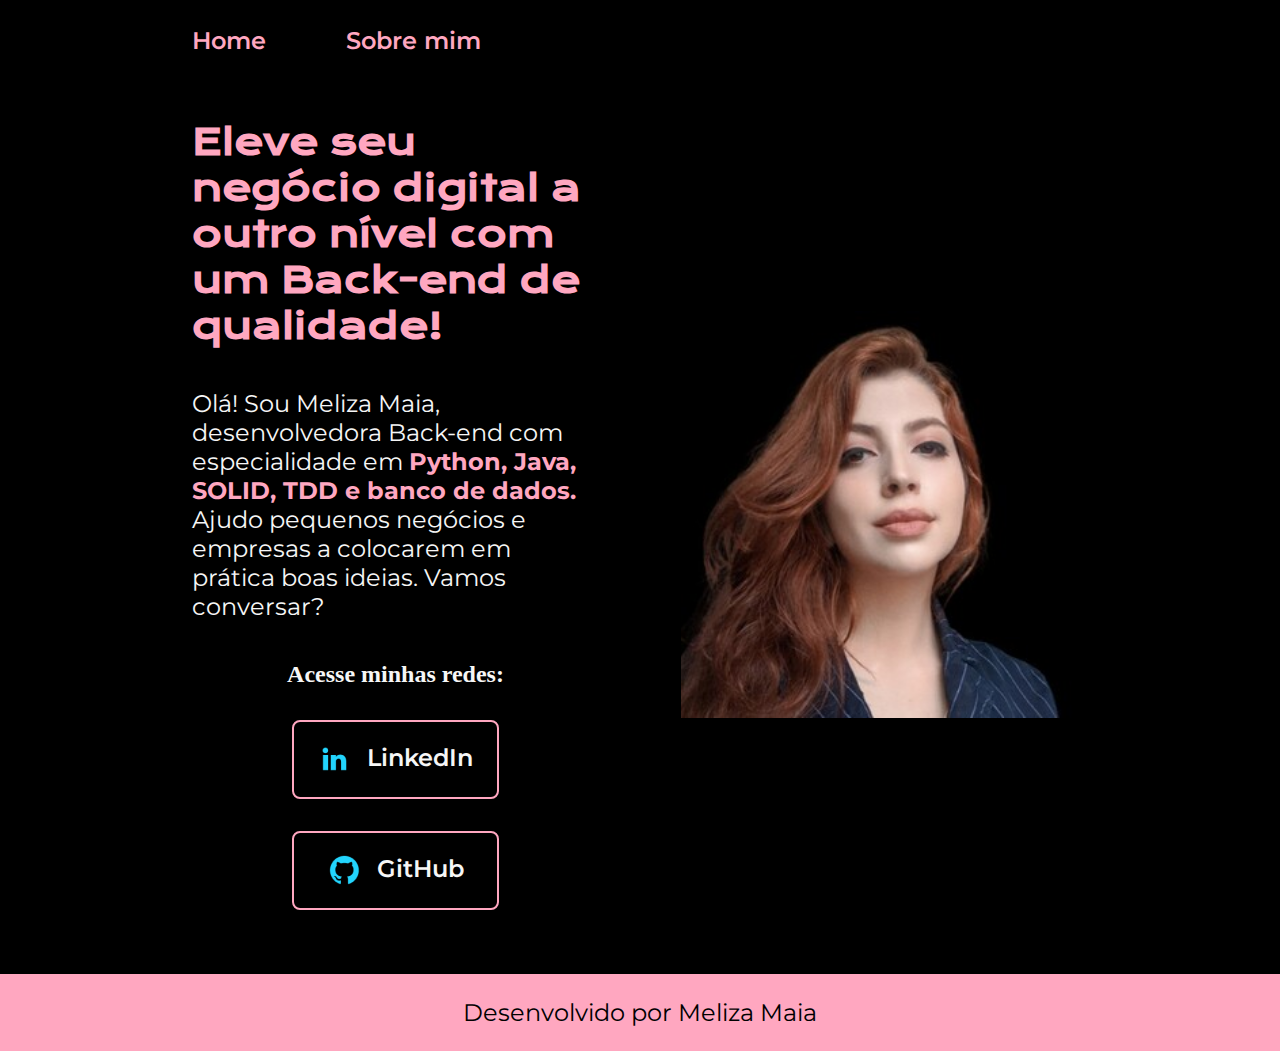
<file: index.html>
<!DOCTYPE html>
<html lang="pt-br">

<head>
    <meta charset="UTF-8">
    <meta http-equiv="X-UA-Compatible" content="IE=edge">
    <meta name="viewport" content="width=device-width, initial-scale=1.0">
    <title>Portfolio</title>
    <link rel="stylesheet" href="./styles/style.css">
</head>

<body>
    <header class="cabecalho">
        <nav class="cabecalho__menu">
            <a class="cabecalho__menu__link" href="index.html">Home</a>
            <a class="cabecalho__menu__link" href="about.html">Sobre mim</a>
        </nav>
    </header>
    <main class="apresentacao">
        <section class="apresentacao__conteudo">
            <h1 class="apresentacao__conteudo__titulo">Eleve seu negócio digital a outro nível com um Back-end de qualidade!</h1>
            <p class="apresentacao__conteudo__texto">Olá! Sou Meliza Maia, desenvolvedora Back-end com especialidade em <strong class="paragrafo-destaque">Python, Java, SOLID, TDD e banco de dados.</strong> Ajudo pequenos negócios e empresas a colocarem em prática boas ideias. Vamos conversar?</p>
            <div class="apresentacao__links">
                <h2 class="apresentacao__links__subtitulo">Acesse minhas redes:</h2>
                <a class="apresentacao__links__navegacao" href="https://www.linkedin.com/in/melizamaia/"><img src="./assets/linkedin.png">LinkedIn</a>
                <a class="apresentacao__links__navegacao" href="https://github.com/melizamaia"><img src="./assets/github.png">GitHub</a>
            </div>
        </section>
        <img class="apresentacao__imagem" src="./assets/meliza.jpg" alt="Foto de perfil Meliza Maia">
    </main>

    <footer class="rodape">
        <p>Desenvolvido por Meliza Maia</p>
    </footer>
</body>

</html>
</file>
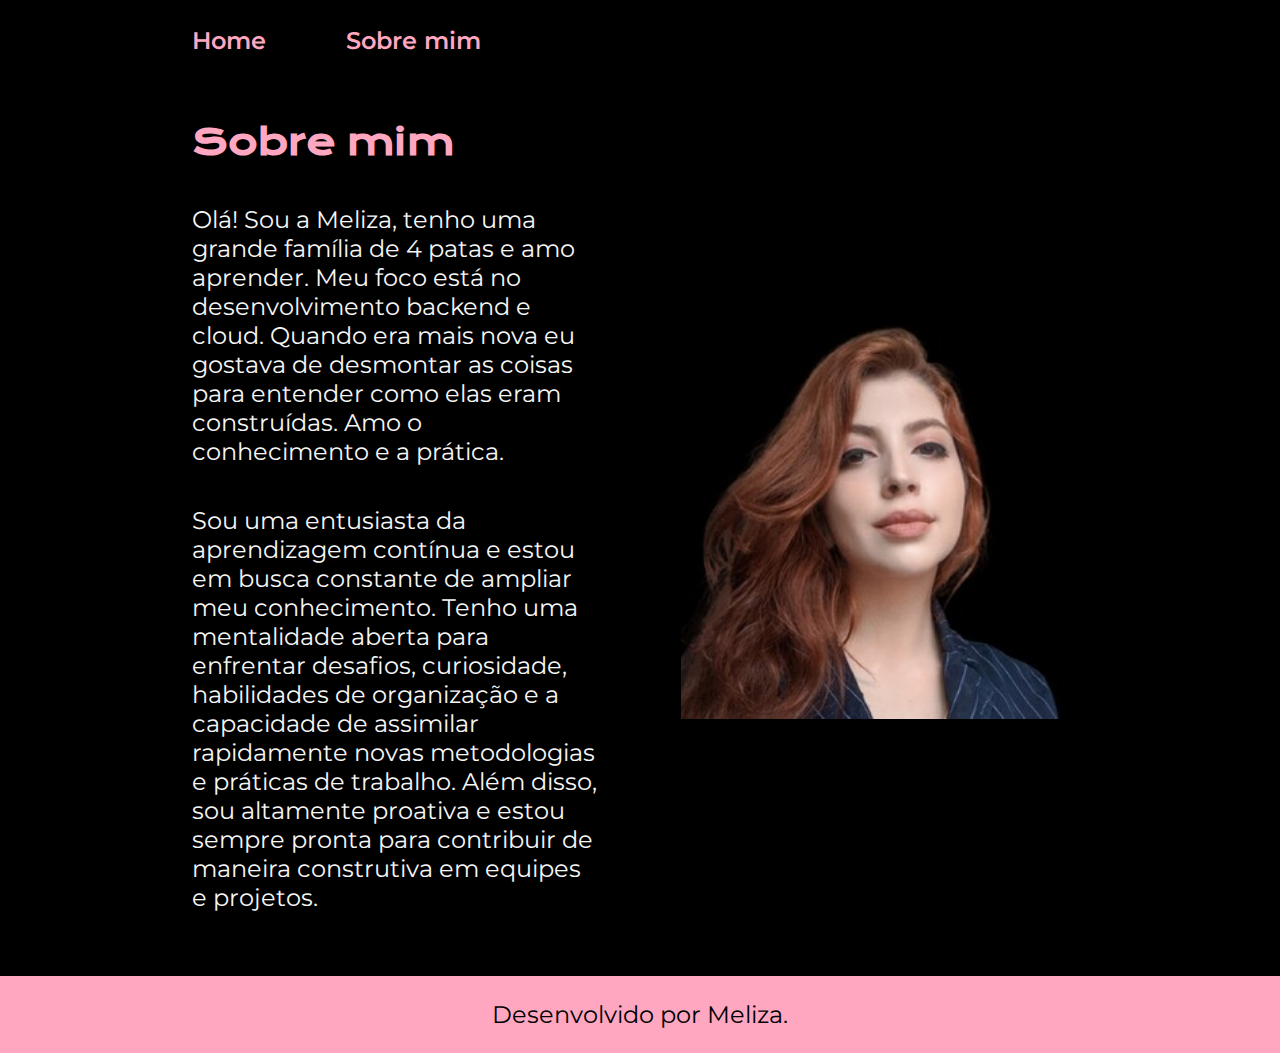
<file: about.html>
<!DOCTYPE html>
<html lang="pt-br">

<head class="cabecalho">
    <meta charset="UTF-8">
    <meta http-equiv="X-UA-Compatible" content="IE=edge">
    <meta name="viewport" content="width=device-width, initial-scale=1.0">
    <title>Sobre mim</title>
    <link rel="stylesheet" href="./styles/style.css">
</head>

<body>
    <header class="cabecalho">
        <nav class="cabecalho__menu">
            <a class="cabecalho__menu__link" href="index.html">Home</a>
            <a class="cabecalho__menu__link" href="about.html">Sobre mim</a>
        </nav>
    </header>

    <main class="apresentacao">
        <section class="apresentacao__conteudo">
            <h1 class="apresentacao__conteudo__titulo">Sobre mim</h1>
            <p class="apresentacao__conteudo__texto">Olá! Sou a Meliza, tenho uma grande família de 4 patas e amo aprender. Meu foco está no desenvolvimento backend e cloud. Quando era mais nova eu gostava de desmontar as coisas para entender como elas eram construídas. Amo o conhecimento e a prática.</p>
            <p class="apresentacao__conteudo__texto">
            Sou uma entusiasta da aprendizagem contínua e estou em busca constante de ampliar meu conhecimento. Tenho uma mentalidade aberta para enfrentar desafios, curiosidade, habilidades de organização e a capacidade de assimilar rapidamente novas metodologias e práticas de trabalho. Além disso, sou altamente proativa e estou sempre pronta para contribuir de maneira construtiva em equipes e projetos.</p>
        </section>
        <img class="apresentacao__imagem" src="./assets/meliza.jpg" alt="Foto de perfil Meliza Maia">
    </main>

    <footer class="rodape">
        <p>Desenvolvido por Meliza.</p>
    </footer>
</body>

</html>
</file>
<file: styles/style.css>
@import url('https://fonts.googleapis.com/css2?family=Krona+One&display=swap');
@import url('https://fonts.googleapis.com/css2?family=Montserrat:ital,wght@0,100..900;1,100..900&display=swap');
@import url('https://fonts.googleapis.com/css2?family=Montserrat:ital,wght@0,100..900;1,100..900&display=swap');

:root {
    --cor-primaria: #000000;
    --cor-secundaria: #F6F6F6;
    --cor-terciaria: #FFA7C0;
    --cor-hover: #272727;

    --fonte-primaria: "Krona One", sans-serif;
    --fonte-secundaria: "Montserrat", sans-serif;
}

* {
    margin: 0;
    padding: 0;
}

body {
    box-sizing: border-box;
    background-color: var(--cor-primaria);
    color: var(--cor-secundaria);
}

.cabecalho {
    padding: 2% 0% 0% 15%;
}

.cabecalho__menu {
    display: flex;
    gap: 80px;
}

.cabecalho__menu__link {
    font-family: var(--fonte-secundaria);
    font-size: 1.5rem;
    font-weight: 600;
    color: var(--cor-terciaria);
    text-decoration: none;
}

.apresentacao {
    padding: 5% 15%;
    display: flex;
    align-items: center;
    justify-content: space-between;
    gap: 82px;
}

.apresentacao__conteudo {
    width: 50%;
    display: flex;
    flex-direction: column;
    gap: 40px;
}

.apresentacao__conteudo__titulo {
    font-size: 2.25rem;
    font-family: var(--fonte-primaria);
    color: var(--cor-terciaria);
}

.paragrafo-destaque {
    color: var(--cor-terciaria)
}

.apresentacao__conteudo__texto {
    font-size: 1.5rem;
    font-family: var(--fonte-secundaria);
}

.apresentacao__links_subtitulo {
    font-family: var(--fonte-primaria);
    font-weight: 400;
    font-size: 1.5px;
}

.apresentacao__links {
    display: flex;
    flex-direction: column;
    justify-content: space-between;
    align-items: center;
    gap: 32px;
}

.apresentacao__links__navegacao {
    display: flex;
    justify-content: center;
    gap: 16px;
    border: 2px solid var(--cor-terciaria);
    width: 50%;
    text-align: center;
    border-radius: 8px;
    font-size: 1.5rem;
    font-weight: 600;
    padding: 21.5px 0;
    text-decoration: none;
    color: var(--cor-secundaria);
    font-family: var(--fonte-secundaria);
}

.apresentacao__links__link:hover {
    background-color: var(--cor-hover);
}

.apresentacao__imagem {
    width: 50%;
}

.rodape{
    color: var(--cor-primaria);
    background-color: var(--cor-terciaria);
    padding: 24px;
    text-align: center;
    font-family: var(--fonte-secundaria);
    font-size: 1.5rem;
    font-weight: 400;
}

@media (max-width: 1200px) {

    .cabecalho {
        padding: 10%;
    }

    .cabecalho__menu {
        justify-content: center;
    }

    .apresentacao {
        flex-direction: column-reverse;
        padding: 5%;
    }

    .apresentacao__conteudo {
        width: auto;   
    }
}
</file>
